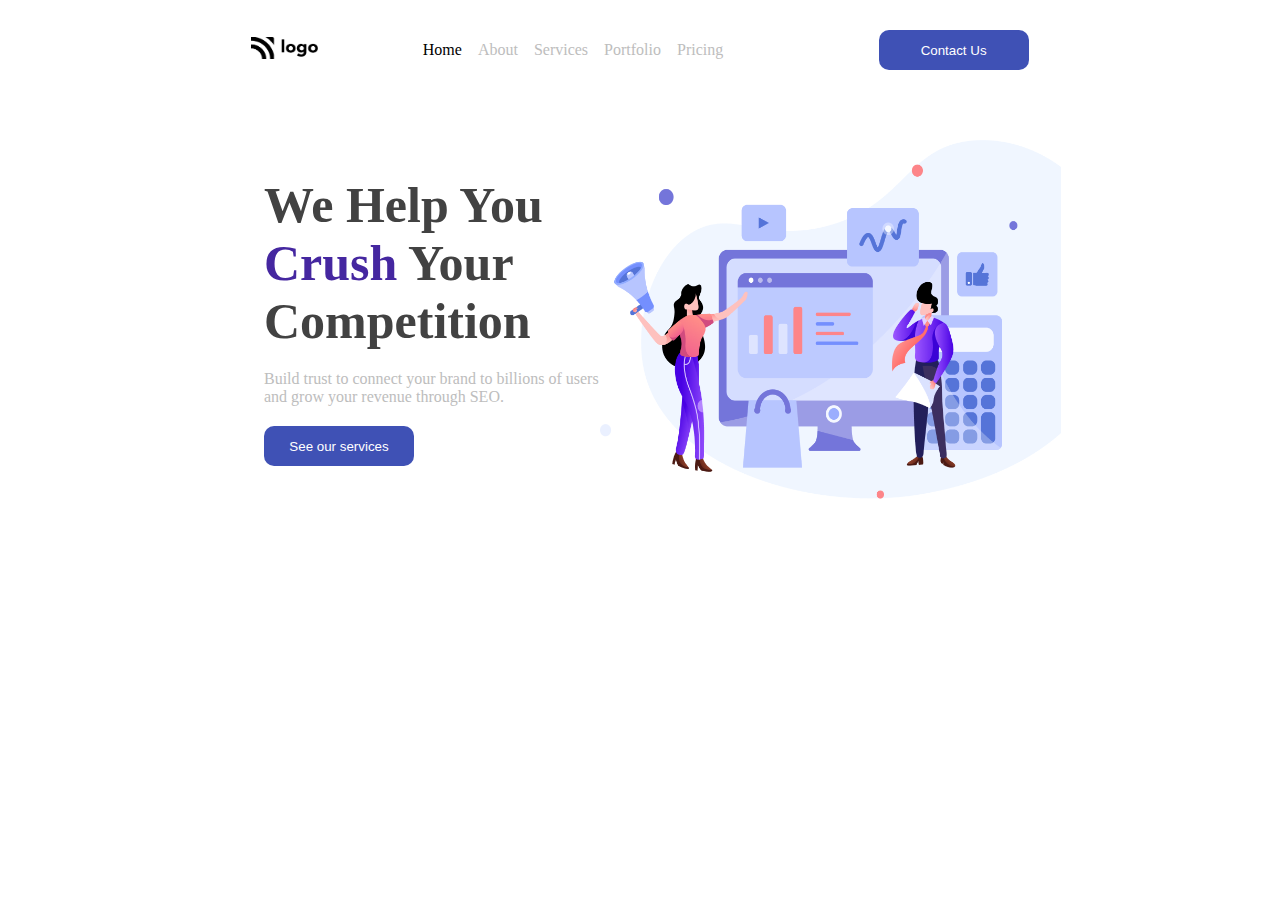
<file: Week 03/Project 01/index.html>
<!DOCTYPE html>
<html lang="en">
  <head>
    <meta charset="UTF-8" />
    <meta http-equiv="X-UA-Compatible" content="IE=edge" />
    <meta name="viewport" content="width=device-width, initial-scale=1.0" />
    <!-- stylesheet -->
    <link rel="stylesheet" href="style.css" />
    <!-- Font -->
    <link rel="preconnect" href="https://fonts.googleapis.com" />
    <link rel="preconnect" href="https://fonts.gstatic.com" crossorigin />
    <link
      href="https://fonts.googleapis.com/css2?family=Poppins:wght@200;300;400;500;600;700;800&display=swap"
      rel="stylesheet"
    />
    <title>SEO Master</title>
  </head>
  <body>
    <div class="container">
      <section aria-label="navbar">
        <nav class="navbar-container">
          <div>
            <img src="./assets/Logo.png" alt="brand-logo" />
          </div>
          <div class="grow-list">
            <ul class="list">
              <li class="list-item">Home</li>
              <li class="list-item">About</li>
              <li class="list-item">Services</li>
              <li class="list-item">Portfolio</li>
              <li class="list-item">Pricing</li>
            </ul>
          </div>
          <div class="button-group">
            <button class="nav-button">Contact Us</button>
          </div>
        </nav>
      </section>
      <!-- Banner -->
      <section aria-label="banner">
        <div class="banner-container">
          <!-- Left text -->
          <div>
            <h1 class="heading-text">
              We Help You <span>Crush</span> Your Competition
            </h1>
            <p class="description">
              Build trust to connect your brand to billions of users and grow
              your revenue through SEO.
            </p>
            <button class="nav-button btn">See our services</button>
          </div>
          <!-- Right Text -->
          <div>
            <img src="./assets/Header Illustration.png" alt="illustration" />
          </div>
        </div>
      </section>
    </div>
  </body>
</html>
</file>
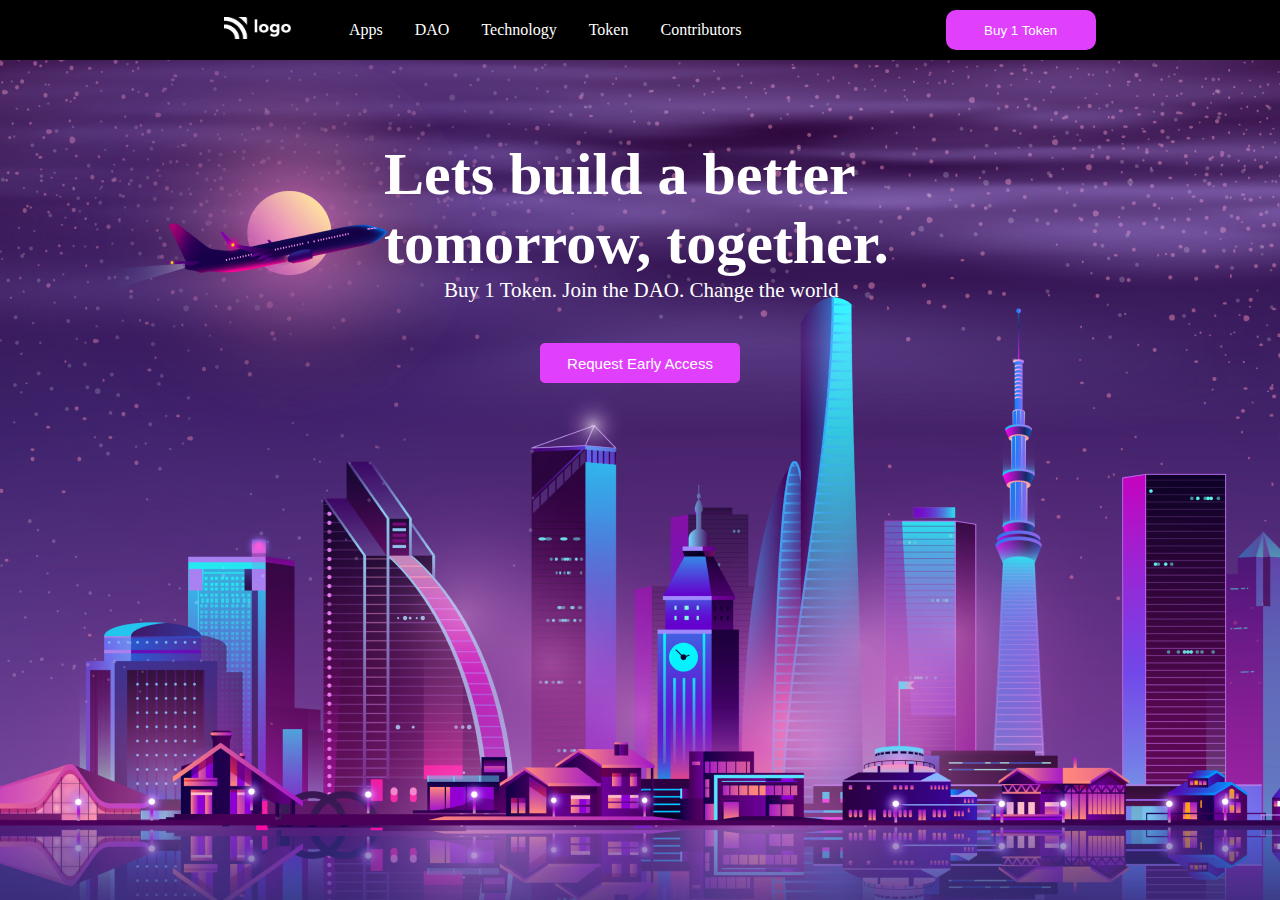
<file: Week 03/Project 02/index.html>
<!DOCTYPE html>
<html lang="en">
  <head>
    <meta charset="UTF-8" />
    <meta http-equiv="X-UA-Compatible" content="IE=edge" />
    <meta name="viewport" content="width=device-width, initial-scale=1.0" />
    <link rel="stylesheet" href="style.css" />
    <link rel="preconnect" href="https://fonts.googleapis.com" />
    <link rel="preconnect" href="https://fonts.gstatic.com" crossorigin />
    <link
      href="https://fonts.googleapis.com/css2?family=Poppins:wght@200;300;400;500;600;700;800&display=swap"
      rel="stylesheet"
    />
    <link rel="preconnect" href="https://fonts.googleapis.com" />
    <link rel="preconnect" href="https://fonts.gstatic.com" crossorigin />
    <link
      href="https://fonts.googleapis.com/css2?family=Montserrat:wght@600;700;800&display=swap"
      rel="stylesheet"
    />

    <title>Crypto Market</title>
  </head>
  <body>
    <div class="container">
      <section aria-label="navbar">
        <nav class="navbar">
          <div>
            <img src="./assets/white-logo.png" alt="logo" class="logo" />
          </div>
          <div class="line"></div>
          <div class="grow-list">
            <ul class="list">
              <li class="list-item">Apps</li>
              <li class="list-item">DAO</li>
              <li class="list-item">Technology</li>
              <li class="list-item">Token</li>
              <li class="list-item">Contributors</li>
            </ul>
          </div>
          <div>
            <button class="button-small">Buy 1 Token</button>
          </div>
        </nav>
      </section>
      <!-- Hero Section -->
      <section aria-label="hero">
        <div class="hero">
          <h1 class="hero-heading">Lets build a better tomorrow, together.</h1>
          <p class="hero-description">
            Buy 1 Token. Join the DAO. Change the world
          </p>
          <button class="button-large">Request Early Access</button>
        </div>
      </section>
    </div>
  </body>
</html>
</file>
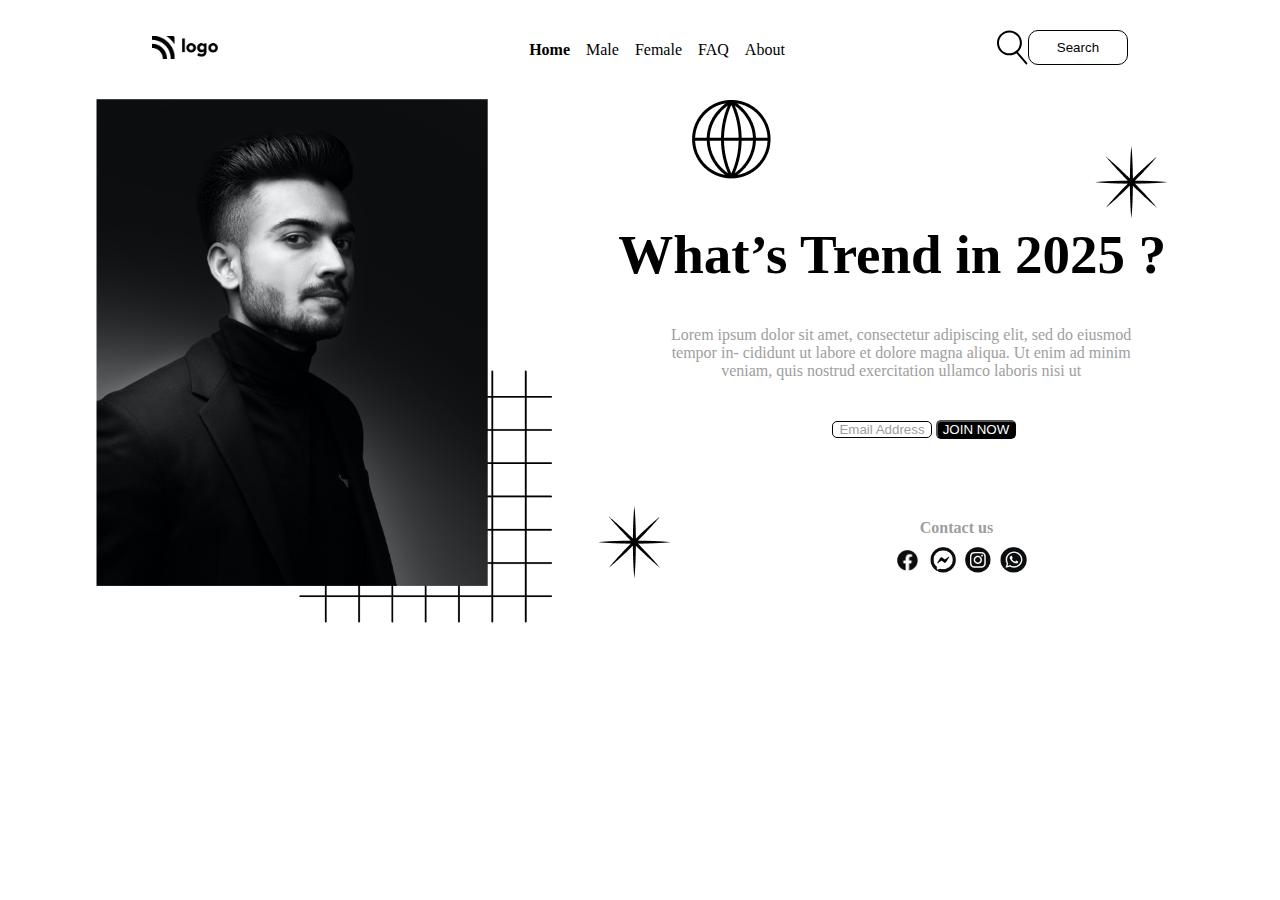
<file: Week 03/Project 03/index.html>
<!DOCTYPE html>
<html lang="en">
  <head>
    <meta charset="UTF-8" />
    <meta http-equiv="X-UA-Compatible" content="IE=edge" />
    <meta name="viewport" content="width=device-width, initial-scale=1.0" />
    <!-- CSS File -->
    <link rel="stylesheet" href="./style.css" />
    <!-- Font Orbiton -->
    <link rel="preconnect" href="https://fonts.googleapis.com" />
    <link rel="preconnect" href="https://fonts.gstatic.com" crossorigin />
    <link
      href="https://fonts.googleapis.com/css2?family=Orbitron:wght@400;500;600;700;800&display=swap"
      rel="stylesheet"
    />

    <!-- FONT Poppins -->
    <link rel="preconnect" href="https://fonts.googleapis.com" />
    <link rel="preconnect" href="https://fonts.gstatic.com" crossorigin />
    <link
      href="https://fonts.googleapis.com/css2?family=Poppins:wght@200;300;400;500;600;700&display=swap"
      rel="stylesheet"
    />
    <title>Fashion Hub</title>
  </head>

  <!-- FSJS 2.0 Project One -->
  <body>
    <div class="container">
      <!-- Navbar Section -->
      <section aria-label="navbar">
        <nav class="navbar-container">
          <div>
            <img src="./assets/Logo.png" alt="brand-logo" />
          </div>
          <div>
            <ul class="list">
              <li class="list-item">Home</li>
              <li class="list-item">Male</li>
              <li class="list-item">Female</li>
              <li class="list-item">FAQ</li>
              <li class="list-item">About</li>
            </ul>
          </div>
          <div class="button-group">
            <div class="search-icon">
              <svg
                width="32"
                height="35"
                viewBox="0 0 32 35"
                fill="none"
                xmlns="http://www.w3.org/2000/svg"
              >
                <path
                  d="M13.42 25.34C6.56004 25.34 0.97998 19.76 0.97998 12.9C0.97998 6.03999 6.56004 0.459991 13.42 0.459991C20.28 0.459991 25.86 6.03999 25.86 12.9C25.87 19.76 20.28 25.34 13.42 25.34ZM13.42 2.44999C7.66004 2.44999 2.97998 7.13999 2.97998 12.89C2.97998 18.64 7.66004 23.33 13.42 23.33C19.18 23.33 23.86 18.64 23.86 12.89C23.86 7.13999 19.18 2.44999 13.42 2.44999Z"
                  fill="black"
                />
                <path
                  d="M30.35 34.4C30.07 34.4 29.7899 34.28 29.5899 34.05L19.75 22.53C19.39 22.11 19.44 21.48 19.86 21.12C20.28 20.76 20.91 20.81 21.27 21.23L31.11 32.75C31.47 33.17 31.42 33.8 31 34.16C30.81 34.32 30.58 34.4 30.35 34.4Z"
                  fill="black"
                />
              </svg>
            </div>
            <div><button class="nav-button">Search</button></div>
          </div>
        </nav>
      </section>
      <!-- Hero Banner Section -->
      <section aria-label="banner">
        <div class="hero-container">
          <!-- --------------- -->
          <!-- Patterns -->
          <!-- ---------------- -->
          <span class="square">
            <img src="./assets/squares.png" alt="square-pattern" />
          </span>
          <!-- Star -->
          <span class="star">
            <img src="./assets/start.png" alt="start-pattern" />
          </span>
          <!-- Star -->
          <span class="star">
            <img src="./assets/start.png" alt="start-pattern" />
          </span>
          <!-- Globe -->
          <span class="globe">
            <img src="./assets/globe.png" alt="globe-pattern" />
          </span>
          <div>
            <img src="./assets/Image.png" alt="person-hero-iamge" />
          </div>
          <div class="hero-container-right">
            <h1 class="hero-heading">What’s Trend in 2025 ?</h1>
            <p class="hero-description">
              Lorem ipsum dolor sit amet, consectetur adipiscing elit, sed do
              eiusmod tempor in- cididunt ut labore et dolore magna aliqua. Ut
              enim ad minim veniam, quis nostrud exercitation ullamco laboris
              nisi ut
            </p>
            <div>
              <button class="button-email">Email Address</button>
              <button class="button-join">JOIN NOW</button>
            </div>
            <div>
              <h4 class="contact-heading">Contact us</h4>
              <div class="icons">
                <span>
                  <img src="./assets/Group.png" alt="facebook-icon" />
                </span>
                <span>
                  <img src="./assets/Group (1).png" alt="messenger-icon" />
                </span>
                <span>
                  <img src="./assets/Group (2).png" alt="instagram-icon" />
                </span>
                <span>
                  <img src="./assets/Group (3).png" alt="whatsapp-icon" />
                </span>
              </div>
            </div>
          </div>
        </div>
      </section>
    </div>
  </body>
</html>
</file>
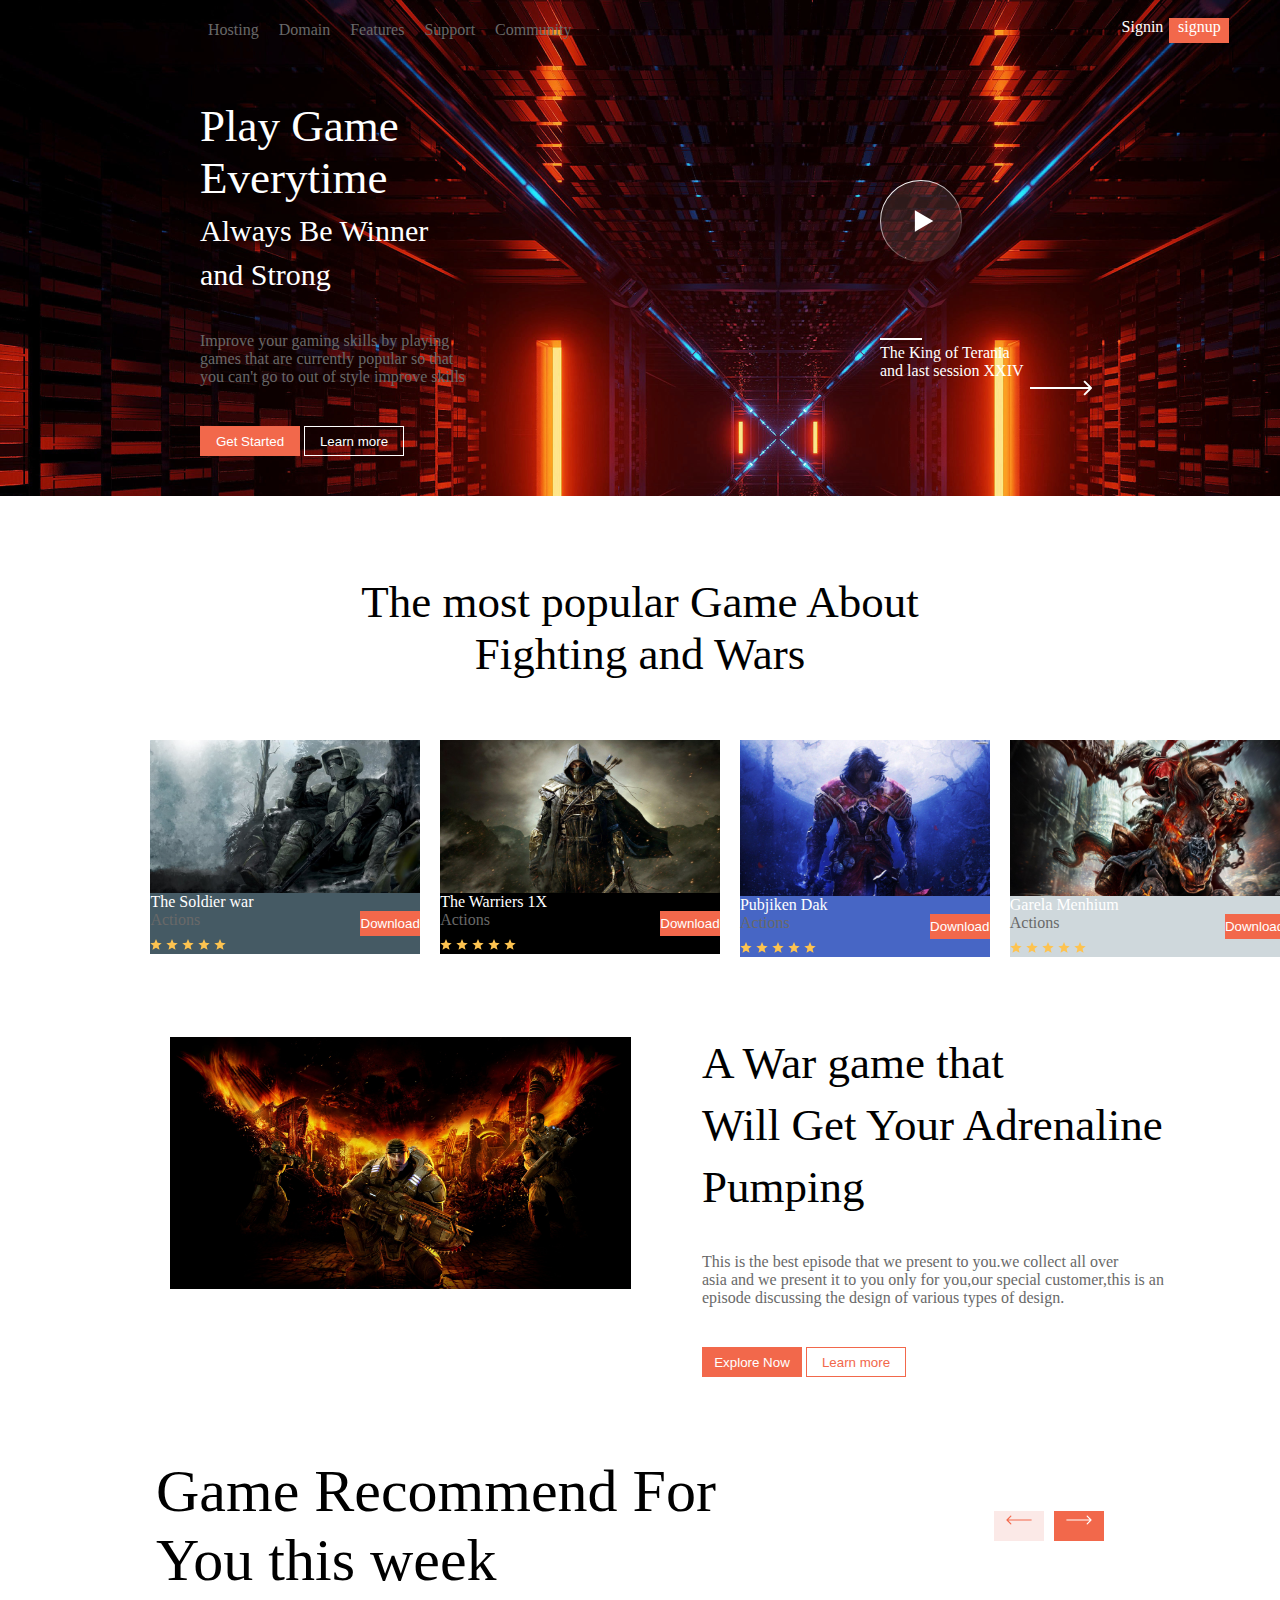
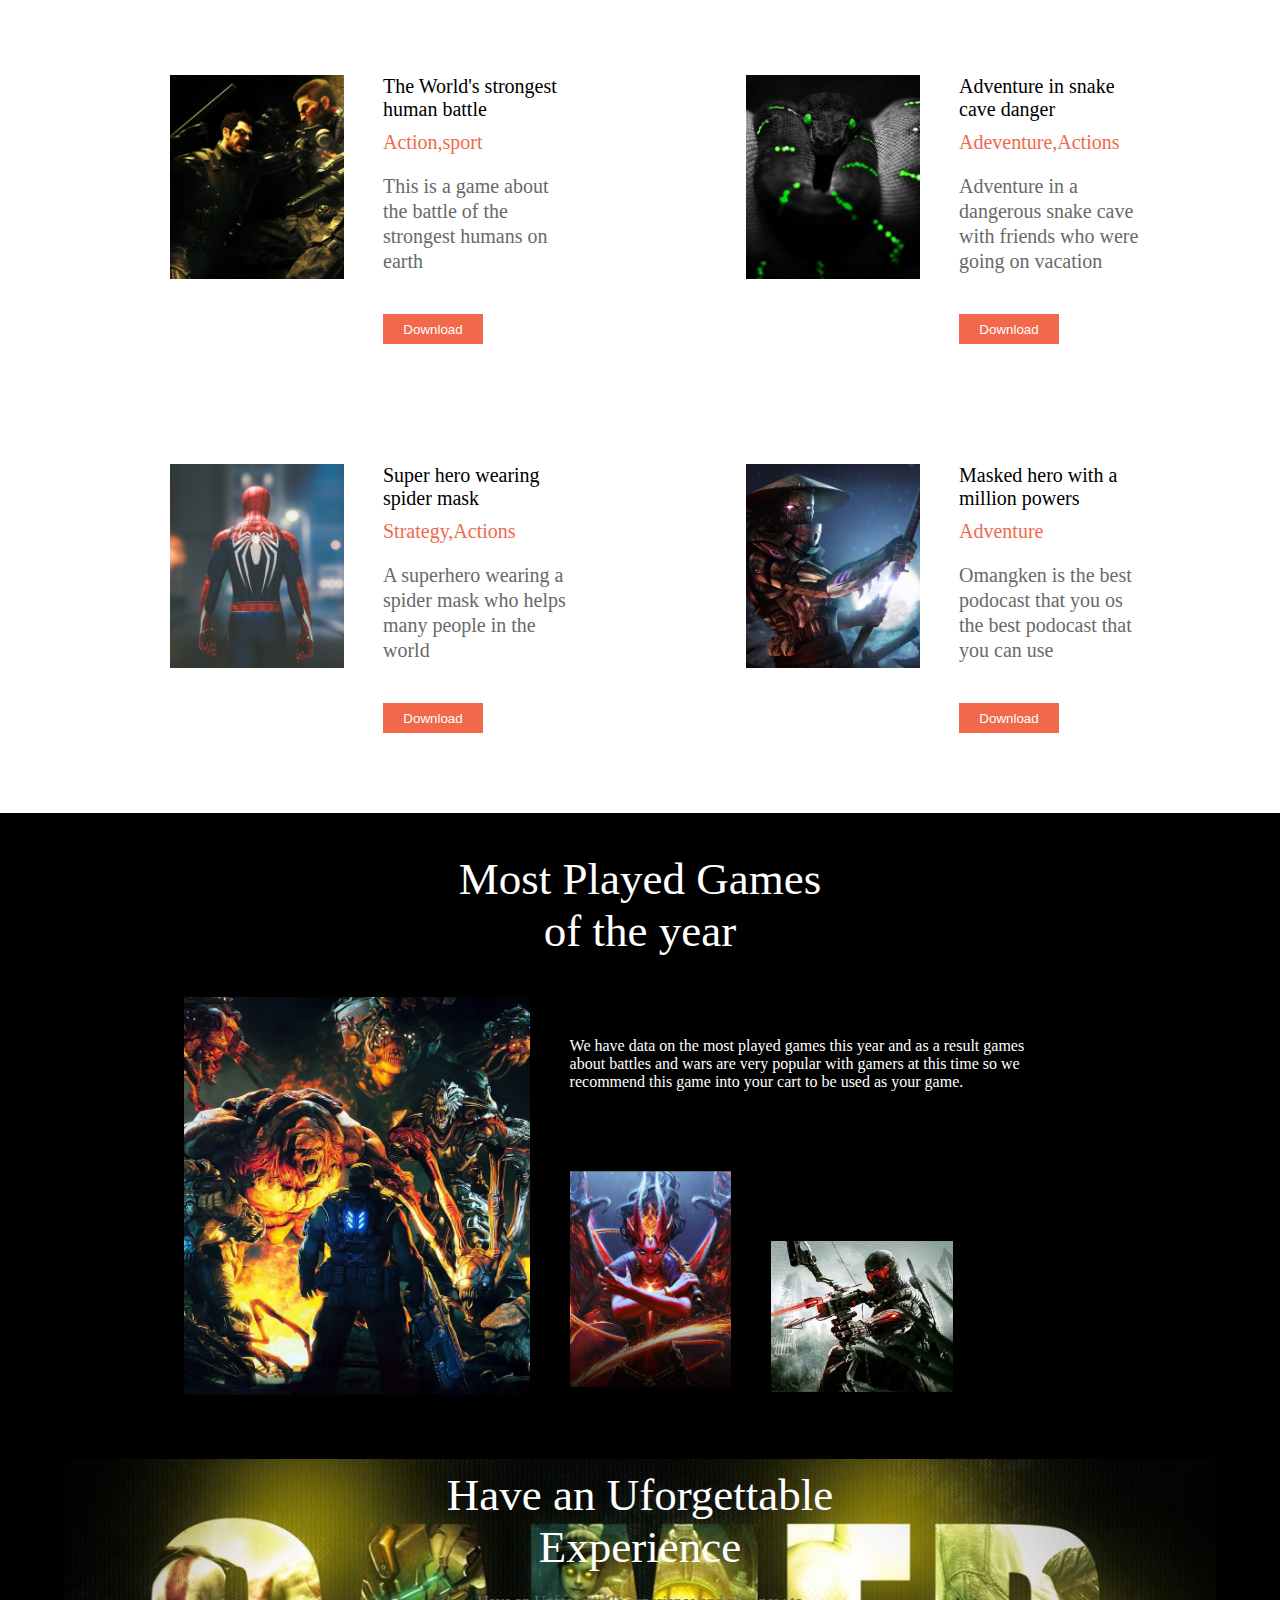
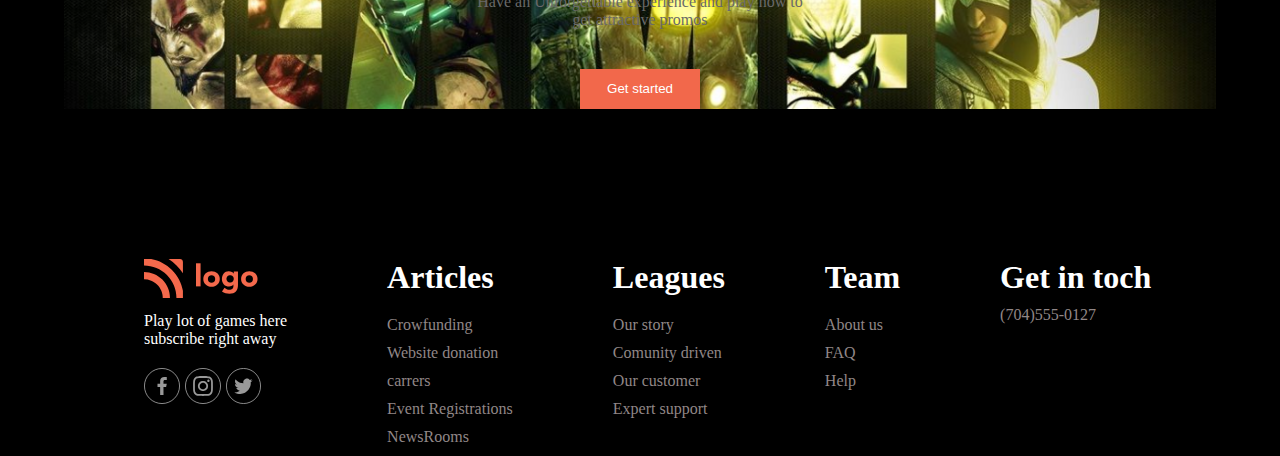
<file: HTML and CSS/03_Project- Gaming Landing Page/Project 3- Gaming Landing Page/index.html>
<!DOCTYPE html>
<html lang="en">
<head>
    <meta charset="UTF-8">
    <meta http-equiv="X-UA-Compatible" content="IE=edge">
    <meta name="viewport" content="width=device-width, initial-scale=1.0">
    <title>Document</title>
    <link rel="stylesheet" href="style.css">
</head>
<body>
    <div class="bg-image">
        <div class="navbar ">
            <div class="logo">
                <img width="80%" src="./Assets/Icons/Logo.svg" alt="">
            </div>
            <div>
            <ul class="container-nav">
                <li>Hosting</li>
                <li>Domain</li>
                <li>Features</li>
                <li>Support</li>
                <li>Community</li>
            </ul>
        </div >
        <div class="buttons">
            <div class="signin">
                <p>Signin</p>
            </div>
            <div class="button">
                <p>signup</p>
            </div>
        </div>
    </div>
    <div class="hero">
        <div class="hero-upper">
            <p style="font-size: 45px; ">Play Game Everytime</p>
            
                <p style="font-size: 30px; margin-top: 10px;">Always Be Winner</p>
                
            <p style="font-size: 30px; margin-top: 10px;">and Strong</p>
            <p class="text">
                Improve your gaming skills by playing games  that are currently popular 
                so that you can't go to out of style improve skills
            </p>
            <div class="button-get">
                <button class="get">Get Started</button>
                <button class="free">Learn more</button>
            </div>
        </div>
        <div class="hero-lower">
            <div><img style="width:30%;" src="./Assets/Icons/playButton.svg" alt="err"></div>
            <div class="icons"> <div><img src="./Assets/Icons/dash.svg" alt=""></div> <p>The King of Terania <br>and last session XXIV</p><div style="margin-left: 150px;"> <img src="./Assets/Icons/rightArrow.svg" alt=""></div></div>
        </div>
    </div>
    </div>


    <!-- popular game -->
<div class="popular">
    <div class="game">
        <p>The most popular Game About</p>
        <p>Fighting and Wars</p>
    </div>
    <div class="soldier" >
        <div  >
            <div class="image-photo" ><img src="./Assets/Photos/image 2.png" alt=""></div>
            <div class="lower" style="background-color: #455a64;">
                <p>The Soldier war</p>
                <div class="actions">
                    <p style="color:dimgrey;">Actions</p>
                    <button class="button" style="color: white; border: none;margin-left: 100px;">Download</button>
                </div>
                <div>
                <img src="./Assets/Icons/Star 1.svg" alt="err">
                <img src="./Assets/Icons/Star 1.svg" alt="err">
                <img src="./Assets/Icons/Star 1.svg" alt="err">
                <img src="./Assets/Icons/Star 1.svg" alt="err">
                <img src="./Assets/Icons/Star 1.svg" alt="err">
            </div>
            </div>
        </div>

        
            <div >
                <div class="image-photo" ><img src="./Assets/Photos/image 4.png" alt=""></div>
                <div class="lower" style="background-color: black;">
                    <p>The Warriers 1X</p>
                    <div class="actions">
                        <p style="color:dimgrey;">Actions</p>
                        <button class="button" style="color: white; border: none;margin-left:110px;">Download</button>
                    </div>
                    <div>
                    <img src="./Assets/Icons/Star 1.svg" alt="err">
                    <img src="./Assets/Icons/Star 1.svg" alt="err">
                    <img src="./Assets/Icons/Star 1.svg" alt="err">
                    <img src="./Assets/Icons/Star 1.svg" alt="err">
                    <img src="./Assets/Icons/Star 1.svg" alt="err">
                </div>
                </div>
        </div>


        <div>
            <div >
                <div class="image-photo" ><img  src="./Assets/Photos/image 3.png" alt=""></div>
                <div class="lower" style="background-color: #4766c5;">
                    <p>Pubjiken Dak</p>
                    <div class="actions">
                        <p style="color:dimgrey;">Actions</p>
                        <button class="button" style="color: white; border: none;margin-left: 80px;">Download</button>
                    </div>
                    <div>
                    <img src="./Assets/Icons/Star 1.svg" alt="err">
                    <img src="./Assets/Icons/Star 1.svg" alt="err">
                    <img src="./Assets/Icons/Star 1.svg" alt="err">
                    <img src="./Assets/Icons/Star 1.svg" alt="err">
                    <img src="./Assets/Icons/Star 1.svg" alt="err">
                </div>
                
            </div>
        </div>
        </div>

        <div>
            <div >
                <div class="image-photo" ><img src="./Assets/Photos/Rectangle 56.png" alt=""></div>
                <div class="lower" style="background-color:#cfd8dc;">
                    <p>Garela Menhium</p>
                    <div class="actions">
                        <p style="color:dimgrey;">Actions</p>
                        <button class="button" style="color: white; border: none; margin-left: 105px;">Download</button>
                    </div>
                    <div>
                    <img src="./Assets/Icons/Star 1.svg" alt="err">
                    <img src="./Assets/Icons/Star 1.svg" alt="err">
                    <img src="./Assets/Icons/Star 1.svg" alt="err">
                    <img src="./Assets/Icons/Star 1.svg" alt="err">
                    <img src="./Assets/Icons/Star 1.svg" alt="err">
                </div>
                </div>
        </div>
    </div>
</div>
    </div>
    
    <!-- war game -->
    <div class="war">
        <div class="war-game">
            <div class="rect"><img width="90%" src="./Assets/Photos/Rectangle 57.png" alt=""></div>
            <div class="hero-uppers">
                <p style="font-size: 45px; ">A War game that</p>
                
                    <p style="font-size: 45px; margin-top: 10px;">Will Get Your Adrenaline </p>
                    
                <p style="font-size: 45px; margin-top: 10px;">Pumping</p>
                <p class="text">
                  This is the best episode that we present to you.we collect all over <br>
                  asia and we present it to you only for you,our special customer,this is an <br>
                  episode discussing the design of various types of design.
                </p>
                <div class="button-get">
                    <button class="get">Explore Now</button>
                    <button  style="color:#f2684b; background-color:transparent ;
                    border: 1px solid #f2684b;  width: 100px; height: 30px; ">Learn more</button>
                </div>
            </div>
        </div>
    </div>
          
       <!-- game recommendataion -->

       <div>
        <div class="recommend">
            <div class="for">
                <p >Game Recommend For</p>
                <p>You this week</p>
            </div>
            <div class="arrow">
                <div class="left"><img src="./Assets/Icons/leftArrow.svg" alt="err"></div>
                <div class="right"><img src="./Assets/Icons/nextArrow.svg" alt="err"></div>
            </div>
        </div>
        <div class="recommendation">
            <div class="war-game">
                <div class="rect"><img width="90%" src="./Assets/Photos/Rectangle 75.png" alt=""></div>
                <div class="hero-uppers" style="font-size: 20px;">
                    <p  >The World's strongest</p>
                   <p >human battle</p>
                        <div style="color: #f2684b; margin-top: 10px;"><p >Action,sport</p> </div>
                    <p class="text" style="margin-top:20px; line-height: 25px;">
                      This is a game about the battle of the strongest humans on earth
                      </p>
                    <div class="button-get">
                        <button class="get">Download</button>
                        </div>
                </div>
            </div>
            
            <div class="war-game">
                <div class="rect"><img width="90%" src="./Assets/Photos/Rectangle 76.png" alt=""></div>
                <div class="hero-uppers" style="font-size: 20px;">
                    <p  >Adventure in snake</p>
                   <p >cave danger</p>
                        <div style="color: #f2684b; margin-top: 10px;"><p >Adeventure,Actions</p> </div>
                    <p class="text" style="margin-top:20px; line-height: 25px;">
                      Adventure in a dangerous snake cave with friends who were going on vacation
                      </p>
                    <div class="button-get">
                        <button class="get">Download</button>
                        </div>
                </div>
            </div>
            
            <div class="war-game" style="margin-right: 60px;">
                <div class="rect"><img width="90%" src="./Assets/Photos/Rectangle 77.png" alt=""></div>
                <div class="hero-uppers" style="font-size: 20px;">
                    <p  >Super hero wearing</p>
                   <p >spider mask</p>
                        <div style="color: #f2684b; margin-top: 10px;"><p >Strategy,Actions</p> </div>
                    <p class="text" style="margin-top:20px; line-height: 25px;">
                      A superhero wearing a spider mask who helps many people in the world
                      </p>
                    <div class="button-get">
                        <button class="get">Download</button>
                        </div>
                </div>
            </div>

            <div class="war-game" style="width: 100%;">
                <div class="rect"><img width="90%" src="./Assets/Photos/Rectangle 78.png" alt=""></div>
                <div class="hero-uppers" style="font-size: 20px;">
                    <p  >Masked hero with a</p>
                   <p >million powers</p>
                        <div style="color: #f2684b; margin-top: 10px;"><p >Adventure</p> </div>
                    <p class="text" style="margin-top:20px; line-height: 25px;">
                      Omangken is the best podocast that you os the best podocast that you can use
                      </p>
                    <div class="button-get">
                        <button class="get">Download</button>
                        </div>
                </div>
            </div>
        </div>
       </div>
         <!-- most played games -->
       <div style="background-color: black; color: white;margin-top: 40px;">
        <div class="game">
            <p>Most Played Games</p>
            <p>of the year</p>
        </div>
        <div class="most">
            <div style="margin-left:120px;;width: 30%;"><img width="100%" src="./Assets/Photos/Rectangle 17.png" alt=""></div>
            <div class="image-text">
               <p>We have data on the most played games this year and as a result games 
            about battles and wars are very popular with gamers at this time so we recommend 
            this game into your cart to be used as your game.
        </p> 
        <div style="display: flex;">
        <div style="margin-top:80px;"><img width="100%" src="./Assets/Photos/Rectangle 18.png" alt=""></div>
        <div style="margin-left:40px; margin-top: 150px;" ><img width="70%" src="./Assets/Photos/Rectangle 90.png" alt=""></div>
    </div>
            </div>
        </div>
       

       <!-- background image -->
       <div style="background-color: black;margin-top: 60px;">
        <div class="background-img">
            <p style="font-size: 45px; text-align: center;padding-top: 10px;" >Have an Uforgettable</p>
            <p  style="font-size: 45px; text-align: center;">Experience</p>
            <p style="text-align: center; margin-top: 20px; margin-bottom: 40px;color: dimgray;">Have an Unforgettable experience and play now to <br>
            get attractive promos
            </p>
            <button class="button" style="width: 120px; height: 40px; color: white; border: none;margin: auto;display: block;">Get started</button>
        </div>
       </div>
            
       <!-- footer -->
       <div class="footer-up">
         <div style="margin-top: 150px;margin-left: 80px;">
            <img width="80%" src="./Assets/Icons/Logo.svg" alt="">
            <p style="margin-top: 10px;"> Play lot of games here <br>subscribe right away</p>
            <div style="display: flex;margin-top: 20px; gap: 5px;">
                <img width="25%" src="./Assets/Icons/facebook.svg" alt="err">
                <img width="25%" src="./Assets/Icons/instagram.svg" alt="err">
                <img width="25%" src="./Assets/Icons/twitter.svg" alt="err">
            </div>
         </div>

         <div class="footer" style="margin-top: 150px;">
            <h1 class="company">Articles</h1>
            <p  style="color: rgb(145, 135, 135); margin-bottom: 10px; margin-top: 20px;">Crowfunding</p>
            <p style="color: rgb(145, 135, 135); margin-bottom: 10px;">Website donation</p>
            <p style="color: rgb(145, 135, 135); margin-bottom: 10px;">carrers</p>
            <p style="color: rgb(145, 135, 135); margin-bottom: 10px;">Event Registrations</p>
            <p style="color: rgb(145, 135, 135); margin-bottom: 10px;">NewsRooms</p>
        </div>
        <div class="footer" style="margin-top: 150px;">
            <h1 class="company">Leagues</h1>
            <p style="color: rgb(145, 135, 135); margin-bottom: 10px;margin-top: 20px;" >Our story</p>
            <p style="color: rgb(145, 135, 135); margin-bottom: 10px;">Comunity driven</p>
            <p style="color: rgb(145, 135, 135); margin-bottom: 10px;">Our customer</p>
            <p style="color: rgb(145, 135, 135); margin-bottom: 10px;">Expert support</p>
        </div>
        <div class="footer" style="margin-top: 150px;">
            <h1 class="company">Team</h1>
            <p style="color: rgb(145, 135, 135); margin-bottom: 10px; margin-top: 20px;">About us</p>
            <p style="color: rgb(145, 135, 135); margin-bottom: 10px;">FAQ</p>
            <p style="color: rgb(145, 135, 135); margin-bottom: 5px;">Help</p>
            <p style="color: rgb(145, 135, 135); margin-bottom: 5px;"></p>
        </div>
        <div class="footer" style="margin-top: 150px;">
            <h1 class="company">Get in toch</h1>
            <p style="color: rgb(145, 135, 135); margin-top: 10px;">(704)555-0127</p>
            
            
        </div>
         
       </div>

       </div>

</body>
</html>
</file>
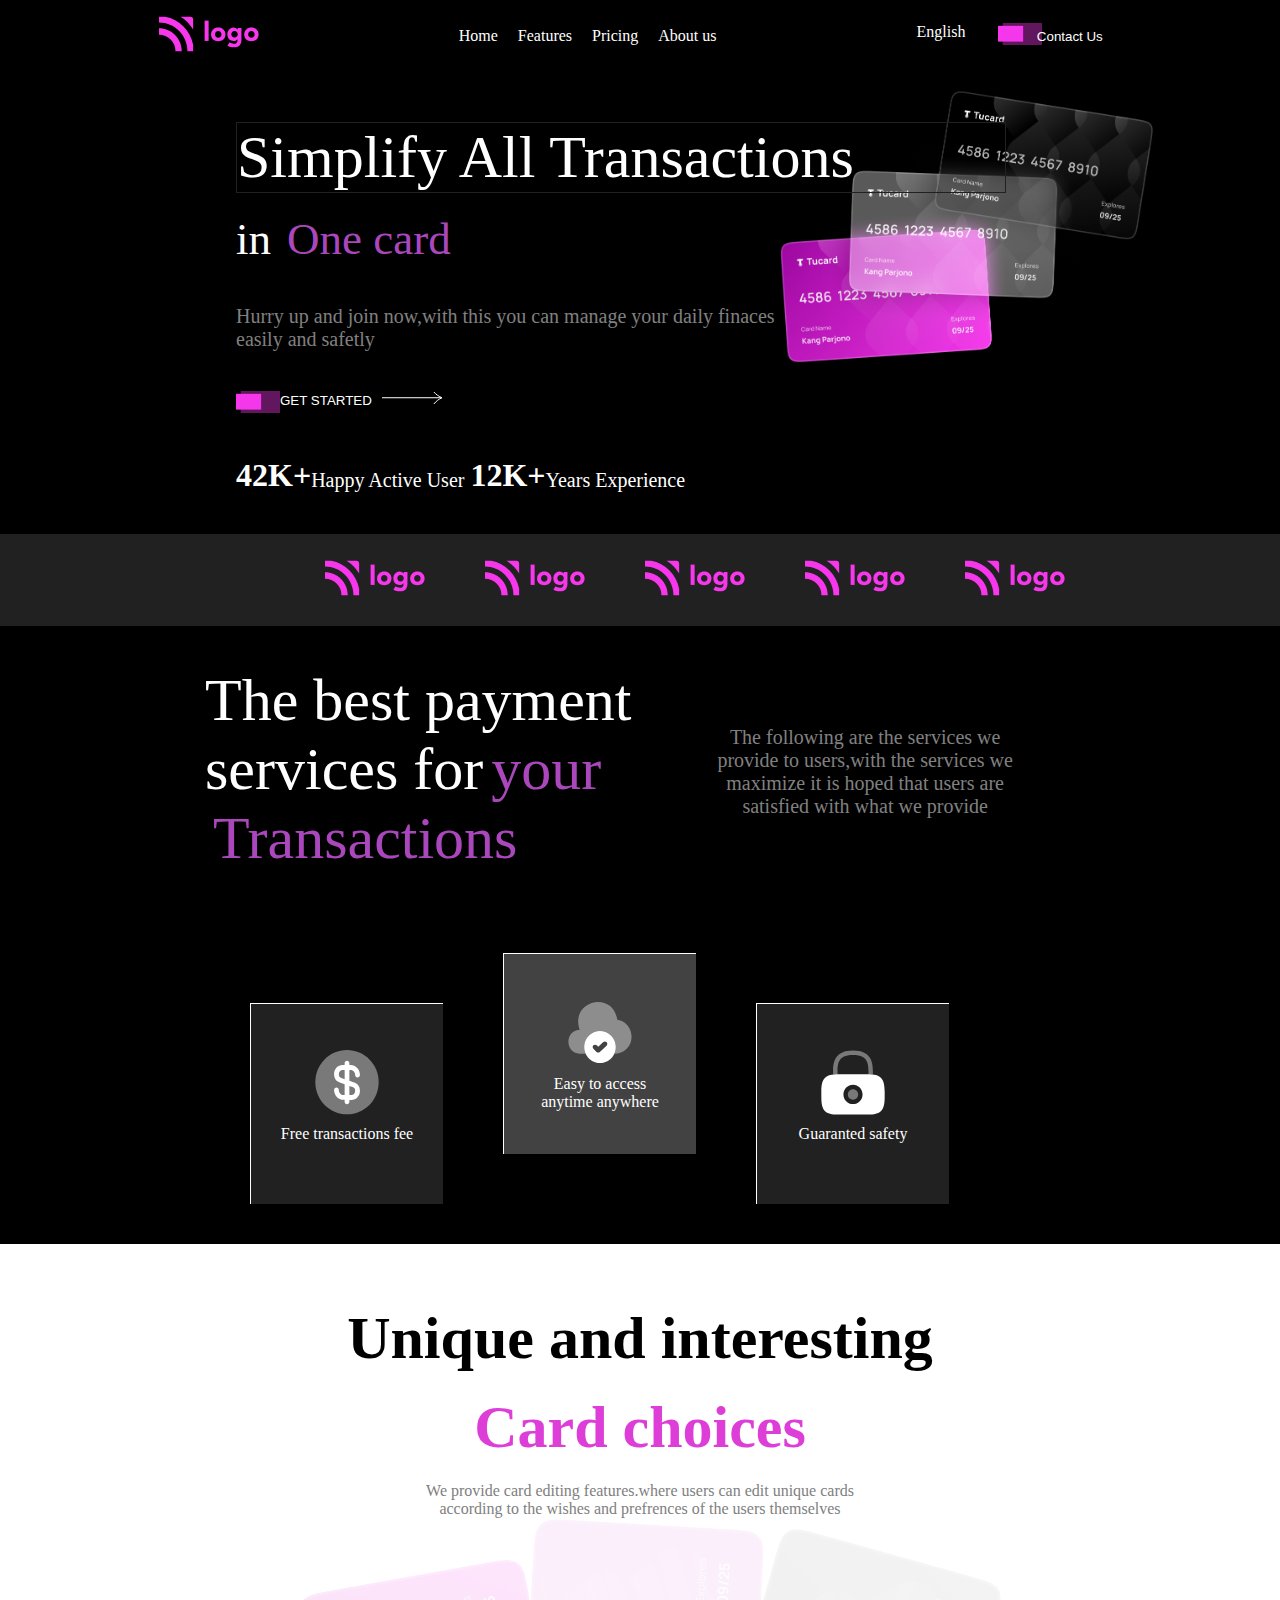
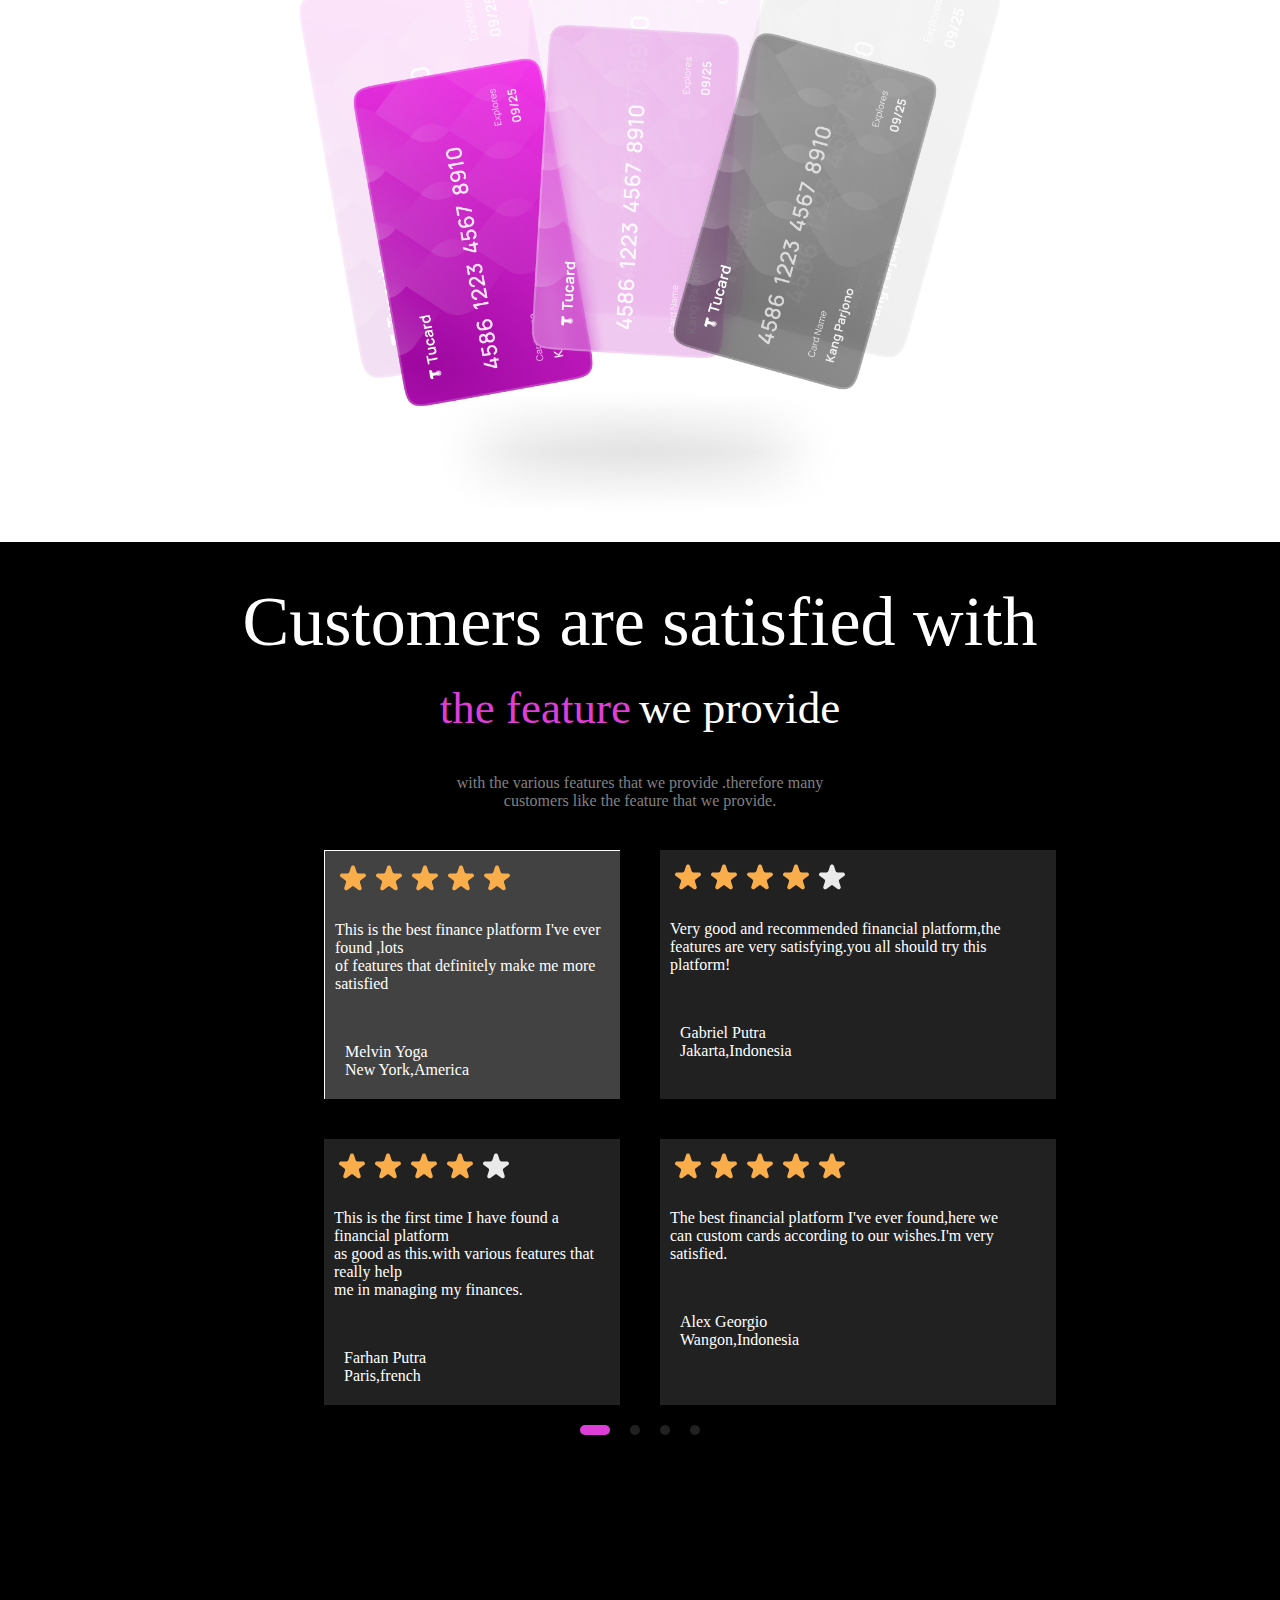
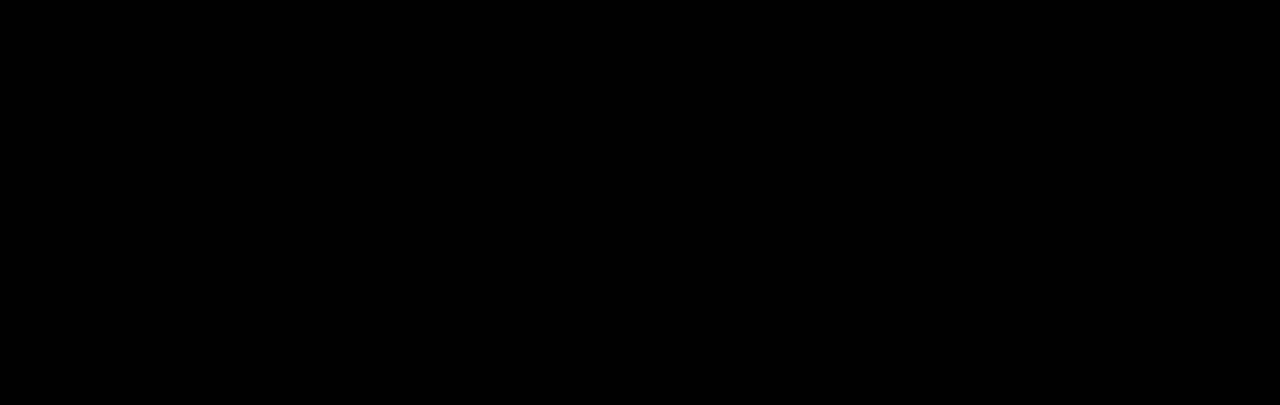
<file: HTML and CSS/01_Project- Credit Card Landing Page/Project 1- Credit Card Landing Page/Assets/index.html>
<!DOCTYPE html>
<html lang="en">

<head>
    <meta charset="UTF-8">
    <meta http-equiv="X-UA-Compatible" content="IE=edge">
    <meta name="viewport" content="width=device-width, initial-scale=1.0">
    <title>Document</title>
    <link rel="stylesheet" href="style.css">
</head>

<body>
    
    <navbar>
        <div class="navbar">
            <div class="logo">
                <img src="./Icons/Logo.svg" alt="">
            </div>
            <ul class="container">
                <li>Home</li>
                <li>Features</li>
                <li>Pricing</li>
                <li>About us</li>
            </ul>
            <div class="button_pink">
                <div class="english">
                    <p>English</p>

                </div>
                <div class="button">
                    <div class="btn-pink"> <img src="./Icons/btn-pink-bg.svg" alt="err"></div>
                    <button class="contact">Contact Us</button>
                </div>
            </div>
        </div>
    </navbar>

    <hero>
        <div class="hero">
            <div class="upper_section">
                <p class="text transactions">Simplify All Transactions</p>
                <div class="pink">
                    <p>in
                    <p class="pink-sec">One card</p>
                </div>
                <p class="para">Hurry up and join now,with this you can manage your daily finaces easily and safetly</p>
                <div class="button_get">
                    <div><img src="./Icons/btn-pink-bg.svg" alt="err"></div>
                    <button class="contact">GET STARTED </button>
                    <div> <img src="./Icons/RightArrow.svg" alt=""></div>
                </div>
                <div class="lower_section">
                    <div class="active">
                        <h1>42K+ </h1>
                        <p>Happy Active User</p>
                    </div>
                    <div class="active">
                        <h1>12K+ </h1>
                        <p>Years Experience</p>
                    </div>
                </div>
            </div>
            <div class="image">
                <img class="front" src="./Photos/frontCards.png" alt="">
            </div>
        </div>
    </hero>

    <!-- logo section -->
    <div class="logo_section">
        <div class="icon">
            <div>
                <img src="./Icons/Logo.svg" alt="">
            </div>

            <div> <img src="./Icons/Logo.svg" alt=""></div>
            <div> <img src="./Icons/Logo.svg" alt=""></div>
            <div> <img src="./Icons/Logo.svg" alt=""></div>
            <div> <img src="./Icons/Logo.svg" alt=""></div>
        </div>
    </div>

    <!-- payment -->
    <div>
        <div class="payment">
            <div class="payment_upper">
                <p>The best payment</p>
                <div class="service">
                    <p>services for</p>
                    <p class="pink-sec"> your</p>
                </div>
                <p class="pink-sec">Transactions</p>
            </div>
            <div class="payment_lower">
                <p>The following are the services we provide to users,with the services we maximize
                    it is hoped that users are satisfied with what we provide
                </p>
            </div>
        </div>
        <div class="unique">
            <div class="dollar">
            <img class="dollar-img" src="./Icons/dollar-circle.svg" alt="">
            <p>Free transactions fee</p>
            </div>
            <div class="cloud"><img class="dollar-img" src="./Icons/cloud-add.svg" alt="">
                <p>Easy to access <br> anytime anywhere</p>
            </div>

            <div class="lock"><img class="dollar-img" src="./Icons/lock.svg" alt="">
            <p>Guaranted safety</p>
            </div>

        </div>
    </div>

    <!-- unique -->
    <div style="background-color:white; color:black ; margin-top: 40px">
        <div class="card">
        <div class="card-upper">
            <h1 class="intrest">Unique and interesting</h1>
            <h1 class="card-choice">Card choices</h1>
            <p class="provide">We provide card editing features.where users can edit unique cards <br> 
                according to the wishes and prefrences of the users themselves</p>
        </div>
        <div class="card-lower">
            <img class="card-img" src="./Photos/VCards.png" alt="err">
        </div>
    </div>
    </div>
    
    <!-- customer -->
    <div>
        <div class="customer">
            
            
            <p style="font-size: 70px; text-align: center;">Customers are satisfied with</p>
            <div class="feature"><p style="color:#de3ed8  ;">the feature</p><p>we provide</p></div>
            <p class="provide"> with the various features that we provide .therefore many <br>
            customers like the feature that we provide.</p>
        </div>
    
          <div>
    <div class="stars">
        <div class=" star">
            <img src="./Icons/5stars.svg" alt="err">
            <p class="paragraph">This is the best finance platform I've ever found ,lots <br> 
                of features that definitely make me more satisfied</p>
            <div class="name" style="background-color: #424242;">
                <p>Melvin Yoga</p>
                <p>New York,America</p>
            </div>
        </div>
        <div >
            <img src="./Icons/4stars.svg" alt="err">
            <p class="paragraph">Very good and recommended financial platform,the <br>
            features are very satisfying.you all should try this platform!</p>
            <div class="name" >
                <p>Gabriel Putra</p>
                <p>Jakarta,Indonesia</p>
            </div>
        </div>
        <div style="margin-left:100px ;">
            <img src="./Icons/4stars.svg" alt="err">
            <p class="paragraph">This is the first time I have found a financial platform <br>
                as good as this.with various features that really help <br>
                me in managing my finances.
            </p>
            <div class="name">
                <p>Farhan Putra</p>
                <p>Paris,french</p>
            </div>
        </div>
        <div>
            <img src="./Icons/5stars.svg" alt="err">
            <p class="paragraph">The best financial platform I've ever found,here we <br>
                 can custom cards according to our wishes.I'm very satisfied.</p>
            <div class="name">
                <p>Alex Georgio</p>
                <p>Wangon,Indonesia</p>
            </div>
        </div>
    </div>
        
    </div>
    </div>


    <div class="farji-card">

        <div class="dot active"></div>
        <div class="dot"></div>
        <div class="dot"></div>
        <div class="dot"></div>


    </div>

    <div class="multi-background">


    </div>


    

</body>

</html>
</file>
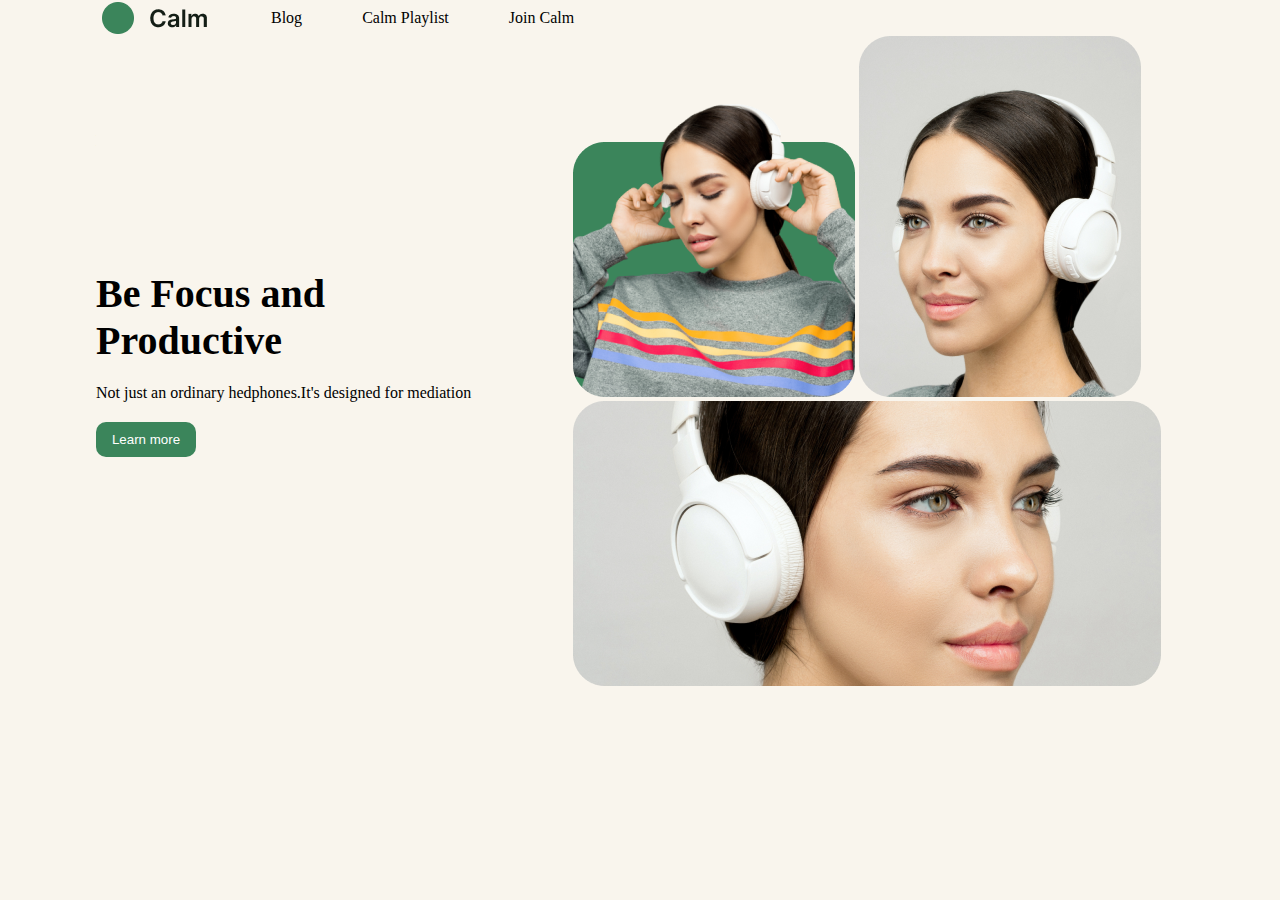
<file: Week 04/Project 1/headphone.html>
<!DOCTYPE html>
<html lang="en">
<head>
    <meta charset="UTF-8">
    <meta http-equiv="X-UA-Compatible" content="IE=edge">
    <meta name="viewport" content="width=device-width, initial-scale=1.0">
    <title>Headphone</title>
    <link rel="stylesheet" href="style.css">

</head>
<body>
    <!-- Navbar -->
    <nav>
        <ul class="navbar-container">
            <img src="./images/logo.png" alt="">
            <li>Blog</li>
            <li>Calm Playlist</li>
            <li>Join Calm</li>
        </ul>
    </nav>
    <!-- hero container -->
    <section>
        <div class="hero-container">
            <div class="left-container">
                <h1>Be Focus and Productive</h1>
                <p>Not just an ordinary hedphones.It's designed for mediation</p>
                <button>Learn more</button>
            </div>
            <div class="right-container">
                <img src="./images/img1.png" alt="">
                <img src="./images/img2.png" alt="">
                <img src="./images/img3.png" alt="">
            </div>
        </div>
    </section>

</body>
</html>
</file>
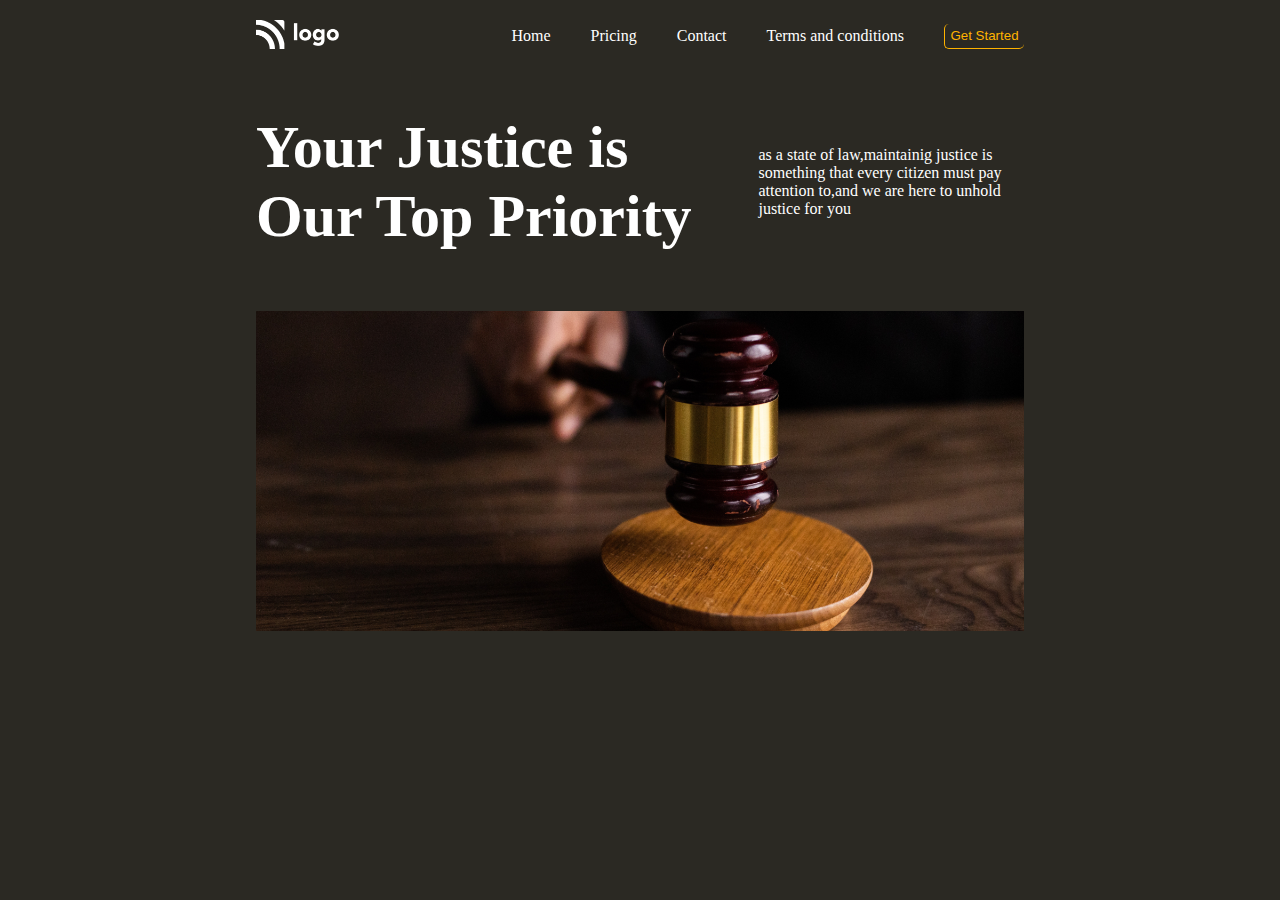
<file: Week 04/Project 3/justice.html>
<!DOCTYPE html>
<html lang="en">
<head>
    <meta charset="UTF-8">
    <meta http-equiv="X-UA-Compatible" content="IE=edge">
    <meta name="viewport" content="width=device-width, initial-scale=1.0">
    <title>justice</title>
    <link rel="stylesheet" href="style.css">
</head>
<body>
    <!-- navbar -->
    <nav class="navbar-container">
        <ul>
            <img src="./assets/white-logo.png" alt="">
        </ul>
        <ul class="small-container">
            <li>Home</li>
            <li>Pricing</li>
            <li>Contact</li>
            <li>Terms and conditions</li>
            <button class="button">Get Started</button>
        </ul>
    </nav>
    <!-- herocontainer -->
    <main class="main-container">
           <div class="left-container">
            <div class="heading"><h1>Your Justice is Our Top Priority</h1></div>
            
            <p>as a state of law,maintainig justice is something that every citizen must pay attention to,and we are here to unhold justice for you</p>
           </div>
           <div class="right-container">
            <img class="banner" src="./assets/banner.png" alt="">
           </div>
    </main>
    
</body>
</html>
</file>
<file: Week 03/Project 01/style.css>
/* You can not modify anything in the HTML */
/* You can only modify the CSS file */
*{
    padding:0;
    margin: 0;
}
.navbar-container{
    width: 85%;
    margin: auto;
    padding:30px;
    display: flex;
    align-items: center;
    justify-content: space-evenly;

}
.navbar-container div img{
    width: 40%;
}
.nav-button{
    background:#3f51b5;
    color: white;
    height:40px;
    width:150px;
    border-radius:10px;
    border: none;

}
.list{
    display: flex;
    align-items: center;
    justify-content: center;
    gap:1rem;
    list-style: none; 
    color:#bdbdbd;
    
}
.list li:nth-child(1){
    color: black;
}

.grow-list{
    
    margin-left:-150px;
}
.banner-container{
    display: flex;
    justify-content: center;
    align-items: center;
    width: 75%;
    margin: auto;
    padding: 40px;
    margin-right: 40px;

    }
.banner-container div:nth-child(1){
    width:35%;
    color:#424242;
    font-weight: 200;
}
.banner-container div:nth-child(2){
    width: 60%;
}
    .banner-container div img{
        width:80%;
    }
    .heading-text{
        font-size:50px;
    }
    .banner-container div:nth-child(1) span{
        color: #4527a0;
    }
    .description{
        color:#bdbdbd;
        margin-top: 20px;
        margin-bottom: 20px;
    }
    #btn{
        margin-top:40px;
    }
</file>
<file: Week 03/Project 02/style.css>
/* You can not modify anything in the HTML */
/* You can only modify the CSS file */

* {
    padding: 0;
    margin: 0;
}

body {
    background-image: url('./assets/bg.png');
}

.navbar {
    width: 100%;
    margin: auto;
    padding: 20px;
    display: flex;
    align-items: center;
    justify-content: space-evenly;
    background-color: black;
    height: 20px;

}

.logo {
    width: 40%;
}

.button-small {
    background: #e040fb;
    color: white;
    height: 40px;
    width: 150px;
    border-radius: 10px;
    border: none;

}

.list {
    display: flex;
    align-items: center;
    justify-content: center;
    gap: 2rem;
    list-style: none;
    color: white;

}

.grow-list {

    margin-left: -450px;
}

.hero {

    color: white;
    width: 40%;
    margin: auto;
    margin-top: 80px;
}

.hero-heading {
    font-size: 60px;
}

.hero-description {
    font-size: 21px;
    margin-left:60px;
}

.button-large {
    background-color: #e040fb;
    color: white;
    height: 40px;
    width: 200px;
    border-radius: 5px;
    border: none;
    font-size:15px;
    display: block;
    margin: auto;
    margin-top: 40px;
}
</file>
<file: Week 03/Project 03/style.css>
/* You can not modify anything from the HTML file */
/* You can only modify the CSS file */
*{
    padding:0;
    margin: 0;
}
.navbar-container{
    width: 85%;
    margin: auto;
    padding:30px;
    display: flex;
    align-items: center;
    justify-content: space-evenly;

}
.navbar-container div img{
    width: 40%;
}
.nav-button{
    background:white;
    color: black;
    height:35px;
    width:100px;
    border-radius:10px;
    border:1px solid black;
}
.list{
    display: flex;
    align-items: center;
    justify-content: center;
    gap:1rem;
    list-style: none; 
    }
.button-group{
    display: flex;
}
.hero-container{
  width: 85%;
  margin: auto;
  gap: 100px;

}
.hero-container div:nth-of-type(1) {
    width: 48%;
    float: left;

    /* margin-left: 120px; */
  }
  
  div:nth-of-type(2) {
    width: 52%;
    float: right;
    /* margin-right: 120px; */
  }
  .hero-container div img{
    width: 75%;
  }
  /* .hero-container span img{
    /* width:7%; */
   
    span:nth-child(1) img{
    width:60%;
    
  }
 
  /* bata de ..?? ha                                 can you call me ...yes give me a minok  */
  
  .square{
    position: absolute;
    top:370px;
    right:560px;
    z-index: -1;
  }
  .globe{
    position: relative;
    right: 80px;
  }
 .star:nth-child(2){
    position: relative;
    top:400px;
    right:20px;
  }
  .star:nth-child(3) {
    position: relative;
    left: 400px;
    top: 40px;
  }
 .icons{
  display: flex;
  justify-content: center;
  align-items: center;
  text-align: center;
  
 }
  h1{
    font-size: 55px;
    margin-top: 40px;
  }
  p{
    
    margin: 40px;
    text-align: center;
    color: #9e9e9e;
    

  }
  .contact-heading{
    margin-top: 80px;
    margin-left:30px;
    margin-bottom: 10px;
    color:#9e9e9e ;
  }
  .button-join{
    background: black;
    border-radius: 5px;
    color: white;
    width: 80px;
  }
  .button-email{
    border:1px solid black;
    border-radius: 5px;
    color: #9e9e9e;
    background-color: transparent;
    width: 100px;
    
  }
  .hero-container-right div:nth-child(3){
    
    text-align: center;
    align-items: center;
    margin-left: 170px;
  }
li:nth-child(1){
  font-weight: bold;
}
</file>
<file: HTML and CSS/03_Project- Gaming Landing Page/Project 3- Gaming Landing Page/style.css>
* {
    padding: 0;
    margin: 0;
}

.navbar {
    width: 80%;
    display: flex;
    margin: auto;
    align-items: center;
    height: 60px;
}
.bg-image{
    background-image:url('./Assets/Photos/futuristic-bg.png') ;
    color:white;
}
.container-nav {
    display: flex;
    gap: 20px;
    list-style: none;
    color: dimgrey;
    margin-left: 80px;
    
}
.buttons{
    display: flex;
   color: white;
    margin-left: 550px;
   gap: 6px;
}
.button{
background-color:#f2684b ;
height: 25px;
width: 60px;
text-align: center;
}
.hero {
    display: flex;
    width: 90%;
    gap: 60px;
    margin-top: 40px;
}

.hero-upper {
    margin-left:200px;
    width: 60%
}

.hero-lower {
    margin-top: 80px;
      margin-left: 350px;
}

.text {
    color: dimgray;
    margin-top: 40px;
    
}
.button-get{
    margin-top: 40px;
    margin-bottom: 40px;
    
}
.get{
    width: 100px;
    height: 30px;
    background-color:#f2684b ;
    color: white;
    border: none;
}
.free{
    width: 100px;
    height: 30px;
    color: white;
    background-color:transparent ;
    border: 1px solid white;
}
.icons{
    
    margin-top: 60px;
    margin-right: 60px;
}
.popular{
    width:90%;
    margin: auto;
    margin-top: 40px;
}
.game{
    padding-top: 40px;
    font-size: 45px;
    text-align: center;
}
.soldier{
    display: flex;
    gap: 20px;
    width: 85%;
    margin: auto;
    margin-top: 60px;
}
.actions{
    display: flex;
    gap: 60px;
    
}
.lower{
    width: 100%;
  color: white;
  position: relative;

}
.war-game{
    width: 100%;
    display: flex;
    margin: auto;
    margin-top: 80px;
     gap: 20px;
}
.rect{
    margin-left:170px;
    width: 40%;
}
.hero-uppers{
    width: 40%;

}
.for{
    font-size: 45px;
}
.recommend{
    width: 85%;
    display: flex;
    justify-content: space-between;
    margin: auto;
    margin-top: 40px
}
.for{
margin-left:60px;
font-size: 60px;
}
.arrow{
    display: flex;
    gap: 10px;
    align-items: center;
    justify-content: center;
    margin-right: 80px;
}
.right{
    background-color: #f2684b;
    width: 50px;
    height: 30px;
    text-align: center;
}
.left{
    background-color:#fbe9e7;
    width: 50px;
    height: 30px;
    text-align: center;

}
.recommendation{
    width: 90%;
    margin: auto;
    display: grid;
    grid-template-columns: repeat(2,1fr);
    margin-right: 150px;

}
.most{
    width: 90%;
    display: flex;
    margin: auto;
    gap: 40px;
    margin-top: 40px;
}
.image-text{
    width: 40%;
    margin-top: 40px;
}
.image-photo img {
    display: block;
    width: 100%;
    height: 100%;
}
.background-img{
    width: 90%;
    margin: auto;
    background-image: url("./Assets/Photos/Rectangle\ 606.png") ;
    color: white;
    background-size:cover;

}
.footer-up{
    width: 90%;
    display: flex;
    margin: auto;
    gap:100px ;
}
</file>
<file: HTML and CSS/01_Project- Credit Card Landing Page/Project 1- Credit Card Landing Page/Assets/style.css>
* {
    padding: 0;
    margin: 0;
}

body {
    background-color: black;
    color: white;
}

.navbar {
    width: 80%;
    display: flex;
    justify-content: space-between;
    margin: auto;
    justify-content: center;
    align-items: center;
    gap: 200px;
    margin-top: 10px;
}

.container {
    display: flex;
    gap: 20px;
    list-style: none;
}

.down {
    width: 2%;
}

.button_pink {
    display: flex;
    gap: 20px;
    width: 20%;
}

.english {
    display: flex;
}

.button {
    display: flex;

    justify-content: center;
    align-items: center;
}

.btn-pink {
    width: 30%;
    margin-left: 10px;

}

.contact {
    color: white;
    height: 18px;
    position: relative;
    background-color: transparent;
    border: none;
    margin-right: 10px;
}

.hero {
    width: 85vw;
    display: flex;
    margin: 0 auto;

}

.upper_section {
    margin-left: 140px;
    width: 50%;
    margin-top: 60px;
    position: relative;
}

.upper_section .text.transactions {
    font-size: 60px;
    color: white;
    width: 60vw;
}

.pink {
    display: flex;
    font-size: 45px;
    gap: 8px;
    margin-top: 20px;
}

.pink-sec {
    color: #ab47bc;
    margin-left: 8px;
}

.lower_section {
    display: flex;
    margin-top: 40px;
    text-align: center;
    gap: 6px;
}

.active {
    display: flex;
    justify-content: center;
    align-items: center;

}

.front {
    width: 100%;
}


.text {
    font-size: 4rem;
    width: 100%;
    border: 1px solid #212121;
}

.para {
    margin-top: 40px;
    font-size: 20px;
    color: grey;
}

.button_get {
    display: flex;
    margin-top: 40px;

}

.active p {
    margin-top: 10px;
    font-size: 20px;
    display: flex;
    justify-content: center;
    align-items: center;
}

.logo_section {
    background-color: #212121;
    margin-top: 40px;
    padding: 20px;
}

.icon {
    display: flex;
    width: 75%;
    margin: auto;
    gap: 60px;
}

.icon div:nth-child(1) {
    margin-left: 150px;
}

.payment {
    width: 75%;
    margin: auto;
    display: flex;
    gap: 80px;
    margin-top: 40px;

}

.payment_upper {
    font-size: 60px;
    margin-left: 45px;


}

.service {
    display: flex;

}

.payment_lower {
    font-size: 20px;
    color: grey;
    width: 32%;
    text-align: center;
    margin-top: 60px;

}

.unique {
    display: flex;
    margin: auto;
    width: 75%;
    gap: 60px;
    margin-top: 80px;


}

.unique div {
    min-width: 20%;
    justify-content: center;
    align-items: center;
    text-align: center;
    height: 200px;
}

.dollar {

    margin-left: 90px;
    margin-top: 50px;
    background-color: #212121;
    border: 1px solid white;
    border-bottom: none;
    border-right: none;
}

.unique img {
    width: 40%;
}

.cloud {
    border: 1px solid white;
    border-bottom: none;
    border-right: none;
    width: 20%;
    background-color: #424242;
}

.lock {

    margin-top: 50px;
    background-color: #212121;
    border: 1px solid white;
    border-bottom: none;
    border-right: none;
}

.dollar-img {
    margin-top: 40px;
}

.card {
    width: 85%;
    margin: auto;
    padding: 20px;

}

.card-img {
    width: 80%;
}


.intrest {
    font-size: 60px;
    text-align: center;
    margin-top: 40px;
}

.card-choice {
    font-size: 60px;
    text-align: center;
    margin-top: 20px;
    color: #de3ed8;

}

.provide {
    text-align: center;
    color: grey;
    margin-top: 20px;
}

.card-lower {
    margin-left: 200px;
}

.customer {
    width: 75%;
    margin: auto;
    margin-top: 40px;
}

.feature {
    display: flex;
    font-size: 45px;
    text-align: center;
    gap: 8px;
    margin-top: 20px;
    justify-content: center;
    margin-bottom: 40px;

}

.stars {
    width: 65%;
    margin: auto;
    display: grid;
    grid-template-columns: repeat(2, 1fr);
    gap: 40px;
    margin-top: 40px;
}

.stars div:nth-child(1) {
    margin-left: 100px;
    background-color: #424242;
    padding: 10px;
    border: 1px solid white;
    border-bottom: none;
    border-right: none;
}

.name {
    margin-top: 40px;

}

.stars div {
    background-color: #212121;
    padding: 10px;

}

.paragraph {
    margin-top: 20px;
}


.farji-card {
    display: flex;
    justify-content: center;
    align-items: center;
    padding-top: 10px;
    padding-bottom: 10px;
}

.farji-card .dot {
    width: 10px;
    height: 10px;
    background-color: #212121;
    border-radius: 50%;
    margin: 10px;
}

.dot.active {
    background-color: #de3ed8;
    border-radius: 12px;
    width: 30px;
}


.multi-background {
    width: 80vw;
    height: 50vh;

    margin: 0 auto;
   background-image: url("./Photos/Rectangle\ 6773.png" )top left url("./Photos/Rectangle\ 6774.png") top right;
    background-position: center;
    
   
    
  
    
margin-bottom: 100px;

}
</file>
<file: Week 04/Project 1/style.css>
*{
    padding: 0;
    margin: 0;
}
body{
    background: #f9f5ed;
}

.navbar-container{
    display: flex;
    justify-content: flex-start;
    list-style: none;
    gap:60px;
    align-items: center;
   
}
.navbar-container img{
    margin-left:100px;
}
.hero-container{
    width: 85%;
    display: flex;
margin: auto;
    gap: 70px;
    align-items: center;
    
}
.left-container{
    width: 40%;
    align-items: center;
    margin: auto;
    
}
.right-container img{
max-height: 400px;

}

.right-container{
    width: 60%;
}

h1{
    font-size: 40px;
}
p{
    margin-top: 20px;
    margin-bottom: 20px;
}
button{
    display: block;
    width: 100px;
    height: 35px;
    border-radius: 10px;
    border: none;
    background: #3b855b;
    color: white;
}
</file>
<file: Week 04/Project 3/style.css>
*{
    padding: 0;
    margin: 0;
}
body{
    background: #2b2923;
    color: white;
}
.navbar-container{
    display: flex;
    justify-content: space-between;
    align-items: center;
    width: 60%;
    margin: auto;
    padding-top: 20px;
}
.small-container{
    display: flex;
    justify-content: center;
    align-items: center;
    list-style: none;
    gap: 40px;
}
.navbar-container img{
    width: 50%;
}
.main-container{
    width: 60%;
    margin: auto;
    background-color: #2b2923;
}
.left-container{
    display: flex;
    justify-content: center;
    align-items: center;
    gap: 60px;
    margin-top: 60px;
}
.banner{
    width: 100%;
    margin-top: 60px;
}
.heading{
    font-size: 30px;
      align-items: center;
    justify-content: center;
    align-items: center;
    width: 100%;
}
p{
    width: 60%;
}
button{
    width:80px;
    height: 25px;
    color: #FFB300;
    border:1px solid #FFB300;
    background: none;
    border-radius: 5px;
    border-top:none;
    border-right: none;
}
</file>
